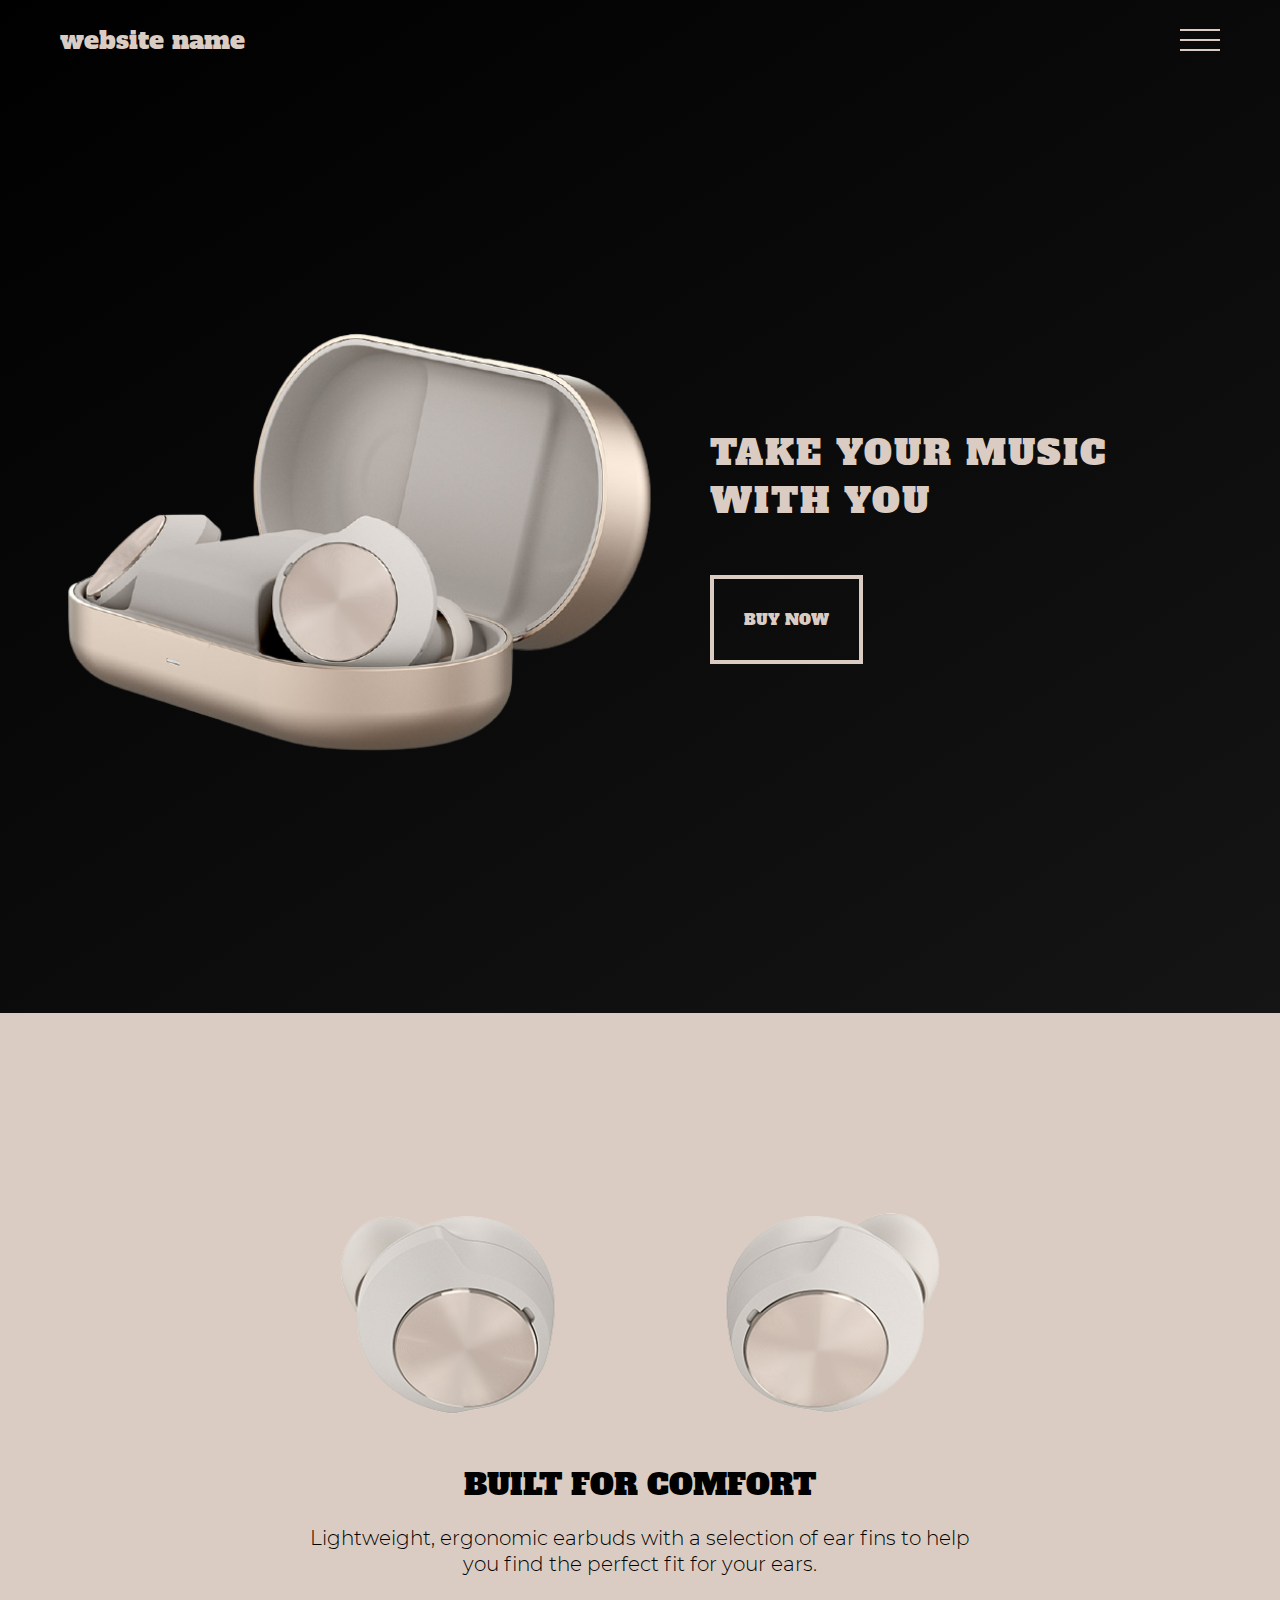
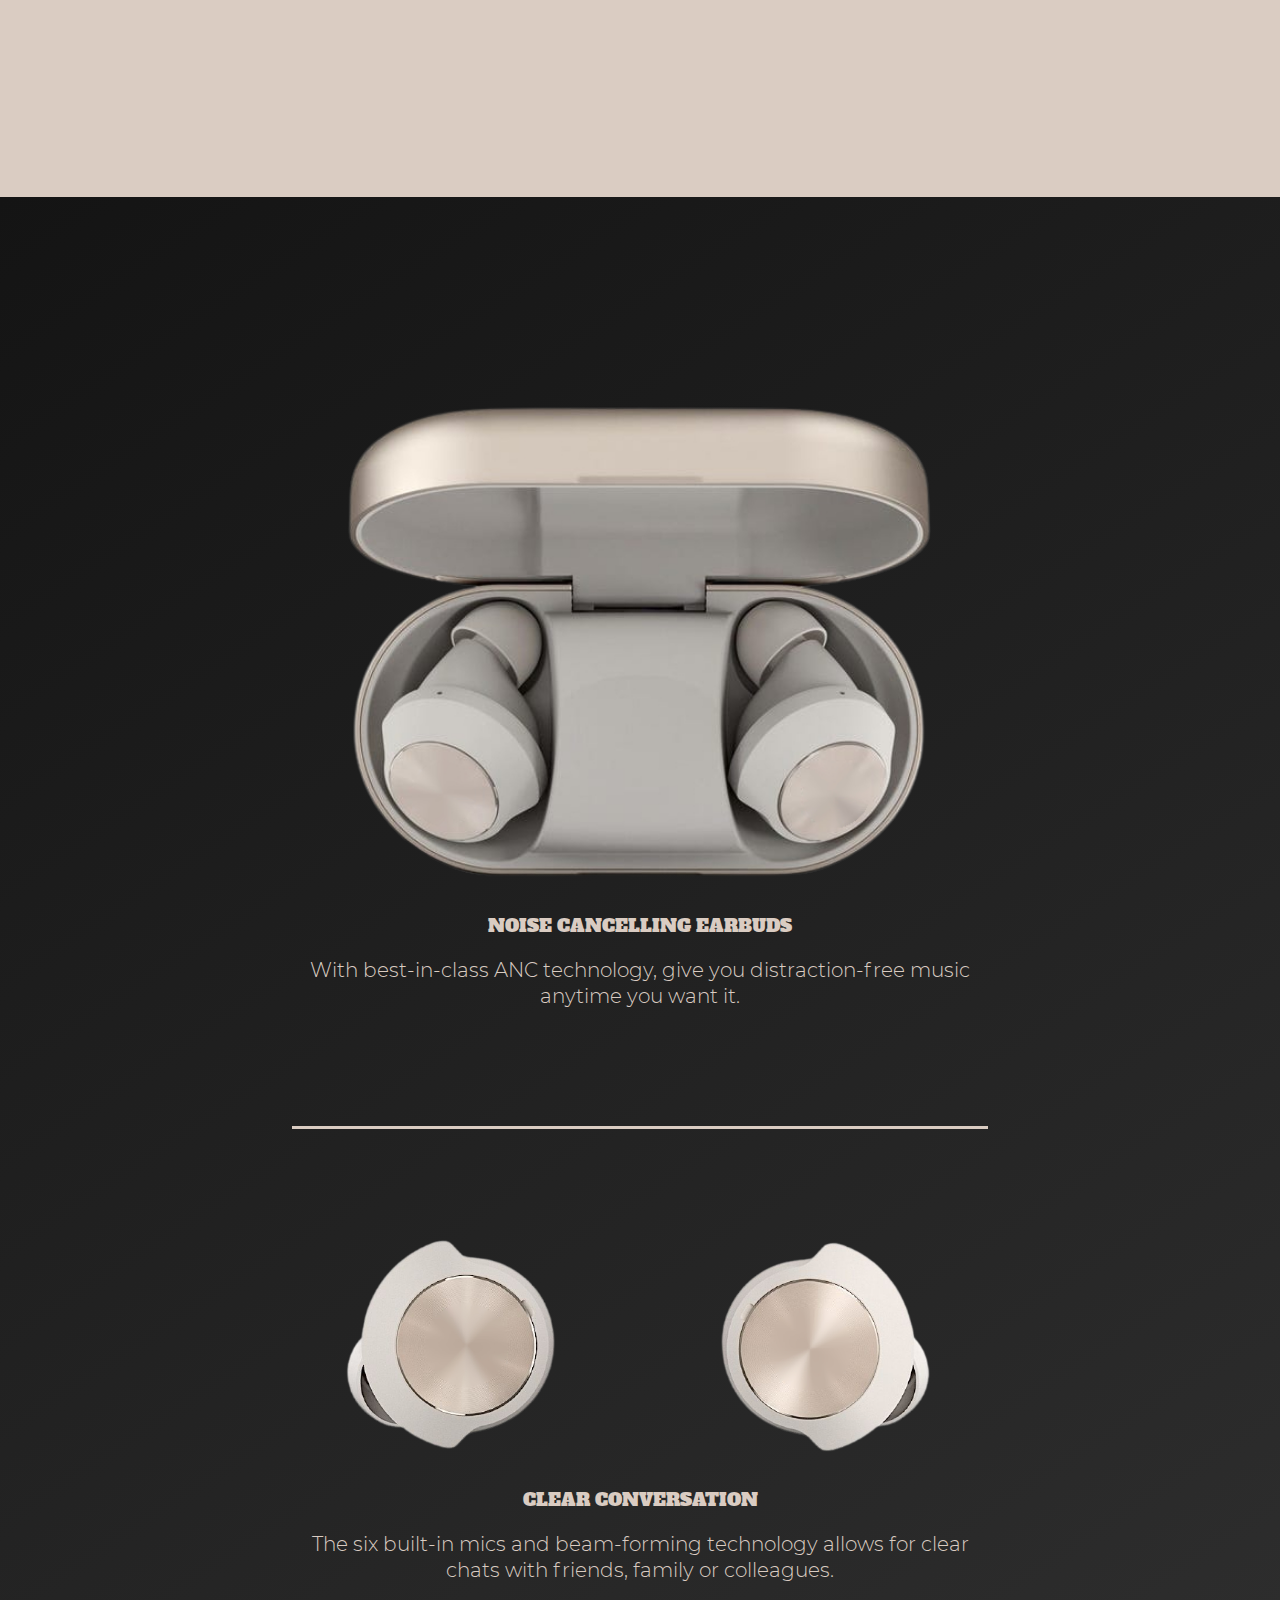
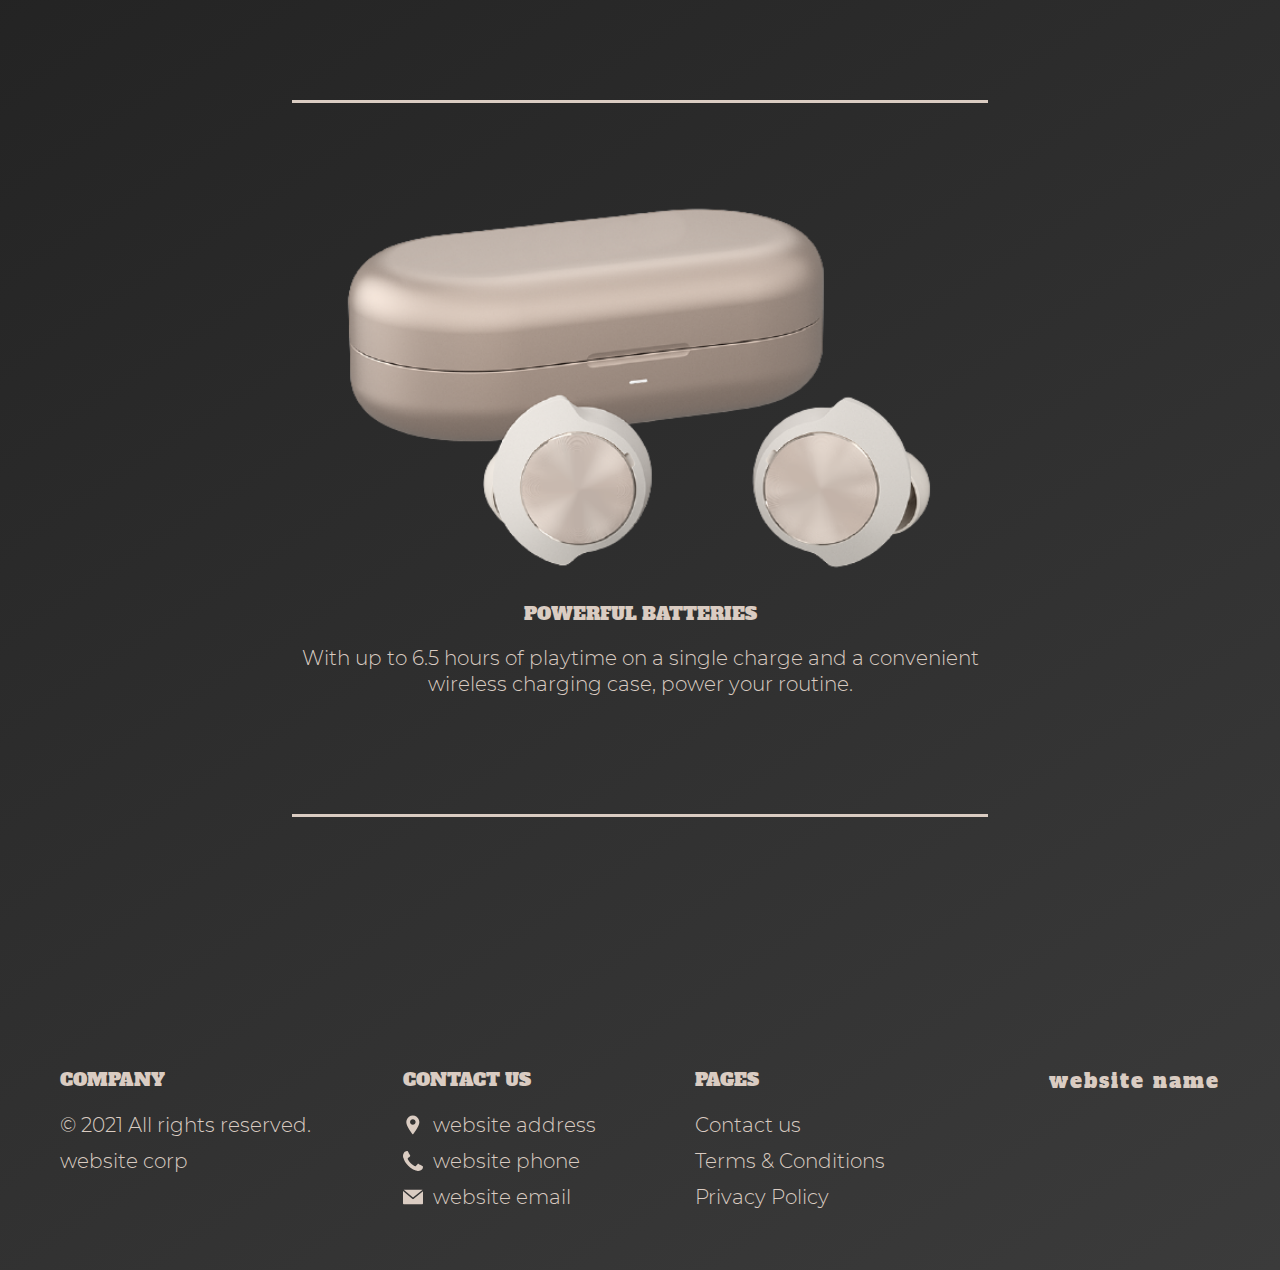
<file: index.html>
<!DOCTYPE html>
<html lang="en">
  <head>
    <meta charset="UTF-8" />
    <meta http-equiv="X-UA-Compatible" content="IE=edge" />
    <meta name="viewport" content="width=device-width, initial-scale=1.0" />
    <link rel="stylesheet" href="./css/style.css" />
    <title></title>
  </head>

  <body>
  
    <div class="main-wrapper">
  
     
      <div class="header__wrapper">
        <header class="header">
          <a href="./index.html" class="logo js_website-name"></a>
          <button class="menu__btn js_menu__btn">
            <span></span>
          </button>
          <div class="menu js_menu">
            <nav class="nav">
              <ul class="nav__list">
                <li class="nav__item">
                  <a href="./index.html" class="nav__link">Home</a>
                </li>
                <li class="nav__item">
                  <a href="./contact.html" class="nav__link">Contact us</a>
                </li>
                <li class="nav__item">
                  <a href="./terms.html" class="nav__link">Terms & Conditions</a>
                </li>
                <li class="nav__item">
                  <a href="./privacy.html" class="nav__link">Privacy Policy</a>
                </li>
              </ul>
            </nav>
          </div>
        </header>
      </div>
  

     
      <div class="hero__wrapper">
          <div class="container">
          <section class="hero">
              <img src="./img/img3.png" alt="" class="img">
              <div class="block">
                <h1 class="title">Take your music <br>with you</h1>
              <a href="./buy.html" class="btn">buy now</a>
              </div>
          </section>
        </div>
        </div>
        <div class="about__wrapper">
          <div class="container">
            <section class="about">
              <img src="./img/img5.png" alt="" class="img">
               <h2 class="sub-title">BUILT FOR COMFORT</h2>
               <p class="text">Lightweight, ergonomic earbuds with a selection of ear fins to help you find the perfect fit for your ears.</p>
           </section>
          </div>
        </div>
        <div class="info__wrapper">
          <div class="container">
          <section class="info">             
           <ul class="list">
               <li class="item">
                <img src="./img/img4.png" alt="" class="img">
                <div class="block">
                  <p class="text bold">NOISE CANCELLING EARBUDS</p>
                  <p class="text">With best-in-class ANC technology, give you distraction-free music anytime you want it.</p>
                </div>
               </li>
               <li class="item">
                <img src="./img/img1.png" alt="" class="img">
                <div class="block">
                  <p class="text bold">CLEAR CONVERSATION</p>
                  <p class="text">The six built-in mics and beam-forming technology allows for clear chats with friends, family or colleagues.</p>
                </div>
               </li>
               <li class="item">
                <img src="./img/img2.png" alt="" class="img">
                <div class="block">
                  <p class="text bold">POWERFUL BATTERIES</p>
                  <p class="text">With up to 6.5 hours of playtime on a single charge and a convenient wireless charging case, power your routine.</p>
                </div>
               </li>
           </ul>
          </section>
        </div>
        </div>
    

     


      <div class="footer__wrapper">
       <div class="container">
          <footer class="footer">
            <ul class="footer__list">
              <li class="footer__item">
                <ul class="footer__sublist">
                  <li class="footer__subitem">
                    <h4 class="footer__title">Company</h4>
                  </li>
                  <li class="footer__subitem">
                    <p class="text footer__text">
                      © 2021 All rights reserved.
                    </p>
                  </li>
                  <li class="footer__subitem">
                    <p class="text footer__text js_website-corp"></p>
                  </li>
                </ul>
              </li>
              <li class="footer__item">
                <ul class="footer__sublist">
                  <li class="footer__subitem">
                    <h4 class="footer__title">Contact us</h4>
                  </li>
                  <li class="footer__subitem footer__icon-box">
                    
                      <img
                        src="./img/placeholder.svg"
                        alt=""
                        class="footer__icon"
                      />
                      <span class="text footer__text js_website-address"></span>
                  </li>
                  <li class="footer__subitem footer__icon-box">
                    
                      <img
                        src="./img/telephone.svg"
                        alt=""
                        class="footer__icon"
                      />
                      <a
                      href=""
                      class="text footer__link js_website-phone"></a>
                  </li>
                  <li class="footer__subitem footer__icon-box">
                    
                      <img src="./img/email.svg" alt="" class="footer__icon" />
                      <a href="" class="text footer__link js_website-email"
                    ></a>
                  </li>
                </ul>
              </li>
              <li class="footer__item">
                <ul class="footer__sublist">
                  <li class="footer__subitem">
                    <h4 class="footer__title">Pages</h4>
                  </li>
                  <li class="footer__subitem footer__icon-box">
                    <a href="./contact.html" class="text footer__link">Contact us</a>
                  </li>
                  <li class="footer__subitem footer__icon-box">
                      <a href="./terms.html" class="text footer__link">Terms & Conditions</a>
                  </li>
                  <li class="footer__subitem footer__icon-box">
                    <a href="./privacy.html" class="text footer__link">Privacy Policy</a>
                  </li>
                </ul>
              </li>
            </ul>
            <a href="./index.html" class="footer__logo-link js_website-name"></a>
          </footer>
        </div>
      </div>
    </div>

 
    <script src="./js/menu.js"></script>
    <script src="./js/website-data.js"></script>
  </body>
</html>
</file>
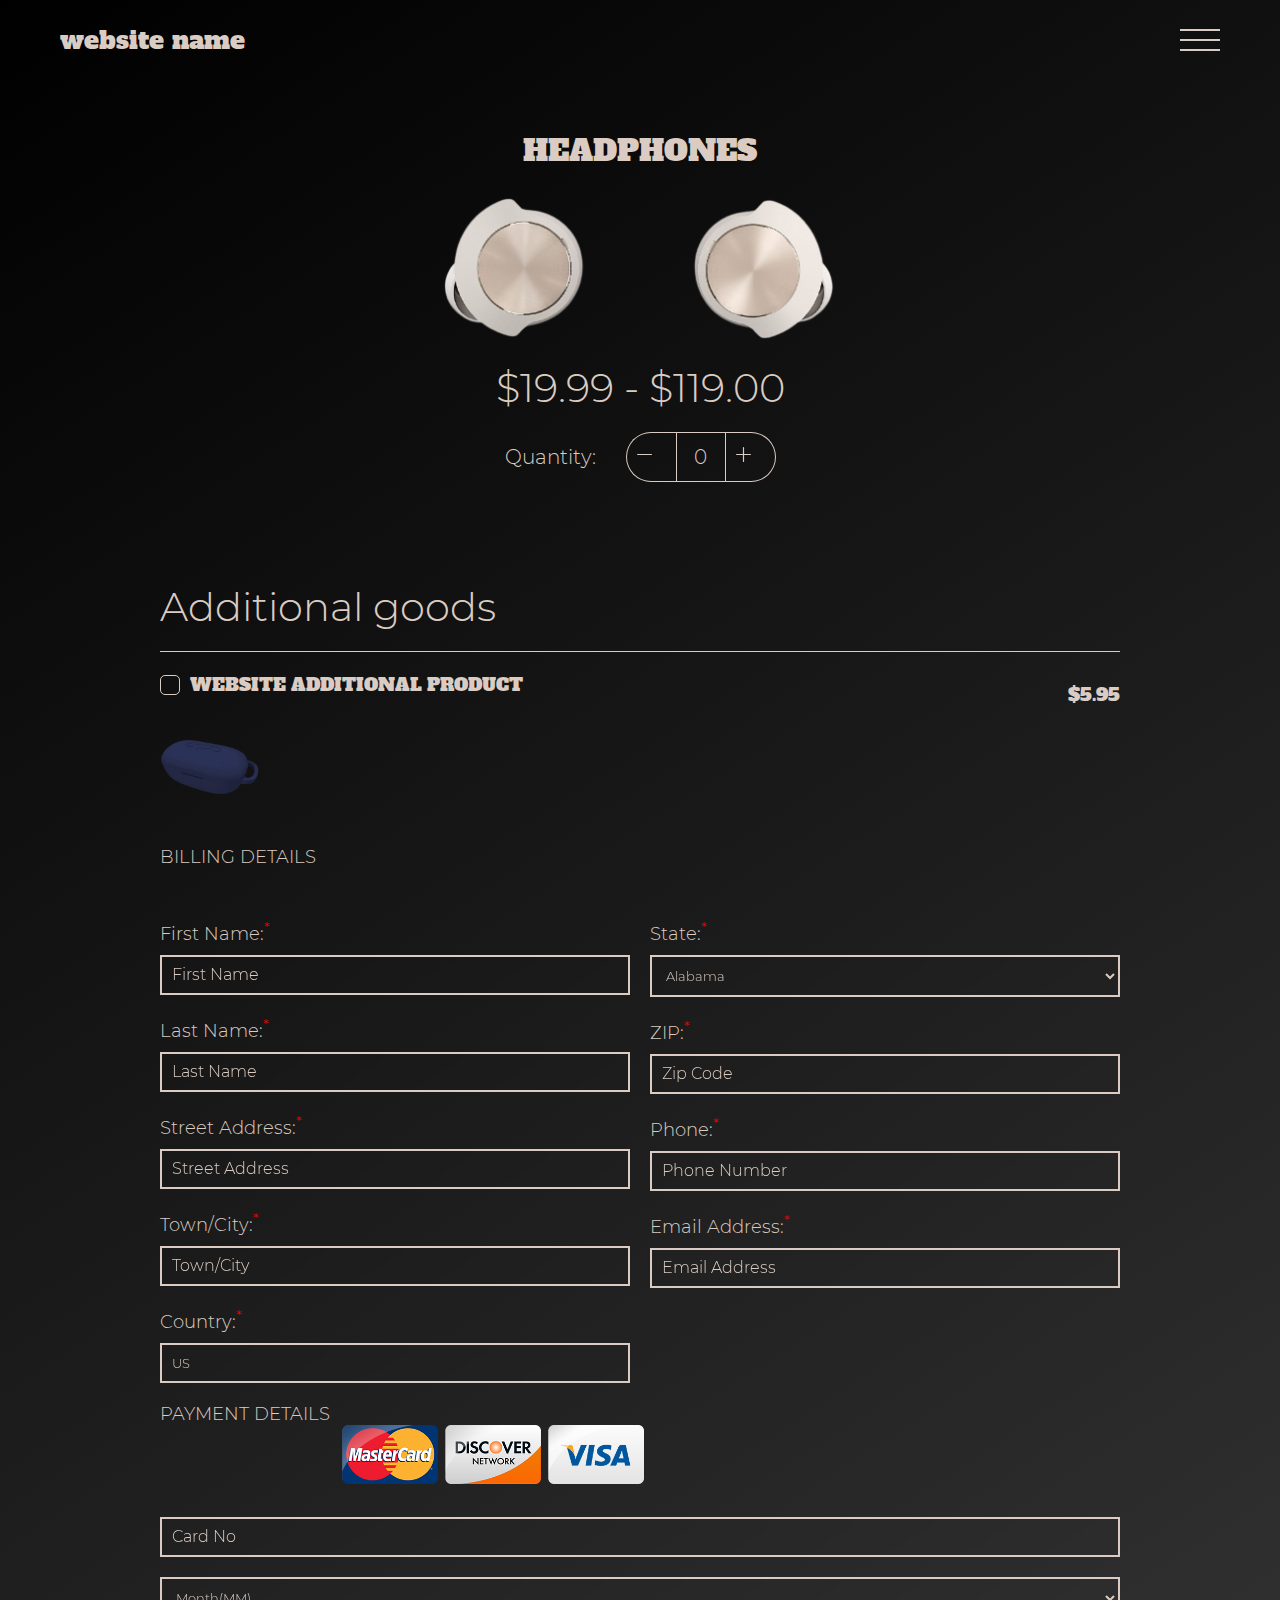
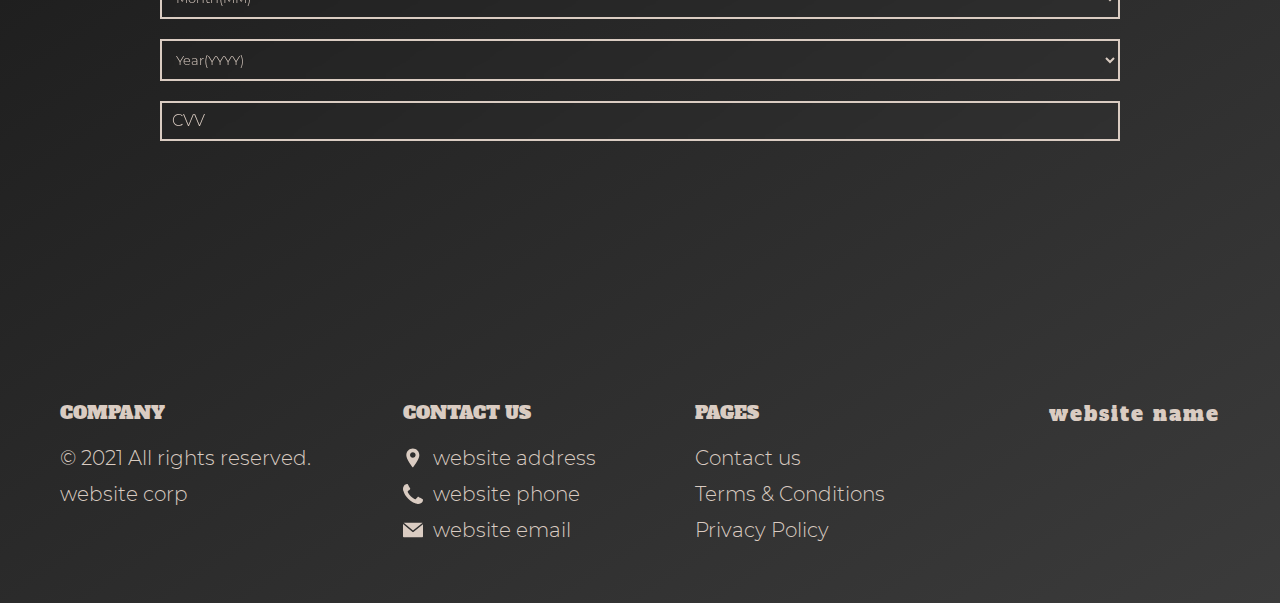
<file: buy.html>
<!DOCTYPE html>
<html lang="en">
  <head>
    <meta charset="UTF-8" />
    <meta http-equiv="X-UA-Compatible" content="IE=edge" />
    <meta name="viewport" content="width=device-width, initial-scale=1.0" />
    <link rel="stylesheet" href="./css/style.css" />
    <title></title>
  </head>

  <body>
  
    <div class="main-wrapper">
      <div class="header__wrapper">
        <header class="header">
          <a href="./index.html" class="logo js_website-name"></a>
          <button class="menu__btn js_menu__btn">
            <span></span>
          </button>
          <div class="menu js_menu">
            <nav class="nav">
              <ul class="nav__list">
                <li class="nav__item">
                  <a href="./index.html" class="nav__link">Home</a>
                </li>
                <li class="nav__item">
                  <a href="./contact.html" class="nav__link">Contact us</a>
                </li>
                <li class="nav__item">
                  <a href="./terms.html" class="nav__link">Terms & Conditions</a>
                </li>
                <li class="nav__item">
                  <a href="./privacy.html" class="nav__link">Privacy Policy</a>
                </li>
              </ul>
            </nav>
          </div>
        </header>
      </div>
      <div class="text-section__wrapper buy__wrapper">
    
        <div class="container">
          <section class="buy">
            <h1 class="sub-title">Headphones</h1>
            <div class="buy__flex">
              <img src="./img/img1.png" class="buy__img" />
              <div class="buy__text-block">
                <h2 class="buy__title">
                  <span style="display: inline-block" class="js_price"
                    >$19.99 - $119.00</span
                  >
                </h2>
                <div id="quantity" class="quantity">
                  <label class="quantity_label"
                    >Quantity:
                    <div class="quantity_label-box">
                      <div
                        class="
                          quantity_label-btn quantity_label-prev
                          js_quantity_prev
                        "
                      >
                        <svg
                          xmlns="http://www.w3.org/2000/svg"
                          xmlns:xlink="http://www.w3.org/1999/xlink"
                          x="0px"
                          y="0px"
                          viewBox="0 0 512 512"
                          style="enable-background: new 0 0 512 512"
                          xml:space="preserve"
                        >
                          <g>
                            <g>
                              <path
                                d="M492,236H20c-11.046,0-20,8.954-20,20c0,11.046,8.954,20,20,20h472c11.046,0,20-8.954,20-20S503.046,236,492,236z"
                              />
                            </g>
                          </g>
                        </svg>
                      </div>
                      <input
                        type="number"
                        class="quantity__input js_quantity"
                        value="0"
                        data-line-id="1"
                        disabled
                      />
                      <div
                        class="
                          quantity_label-btn quantity_label-next
                          js_quantity_next
                        "
                      >
                        <svg
                          xmlns="http://www.w3.org/2000/svg"
                          xmlns:xlink="http://www.w3.org/1999/xlink"
                          x="0px"
                          y="0px"
                          viewBox="0 0 512 512"
                          style="enable-background: new 0 0 512 512"
                          xml:space="preserve"
                        >
                          <g>
                            <g>
                              <path
                                d="M492,236H276V20c0-11.046-8.954-20-20-20c-11.046,0-20,8.954-20,20v216H20c-11.046,0-20,8.954-20,20s8.954,20,20,20h216
			                                    v216c0,11.046,8.954,20,20,20s20-8.954,20-20V276h216c11.046,0,20-8.954,20-20C512,244.954,503.046,236,492,236z"
                              />
                            </g>
                          </g>
                        </svg>
                      </div>
                    </div>
                  </label>
                </div>
              
              </div>
            </div>
            <div class="main-form__wrapper">
              <div class="form__wrapper">
                <div class="form">
                 

                  <div>
                    <h3 class="form__title">Additional goods</h3>
                    
                    <div class="case-block">
                      <div class="checkbox__label-wrap">
                        <div>
                          <input class="checkbox js_additional" type="checkbox" id="additional__checkbox" />
                          <label class="checkbox__label" for="additional__checkbox"><span class="bold js_website-add"></span></label>
                        </div>
                        <div class="label-block">
                          <span class="bold">$5.95</span>
                        </div>
                      </div>
                      <img src="./img/case.png" alt="silicone case" class="silicone_case_img" />
                    </div>


                  </div>
                </div>
              </div>

              <form class="order-form" id="order_form">
                <h3 class="form__subtitle">Billing Details</h3>
                <div class="fl-form">
                  <div class="form_group-flex">
                    <div class="form-group_block">
                      <div class="form-group">
                        <label>
                          <span>First Name:<sup>*</sup></span>
                          <input
                            type="text"
                            class="form-control"
                            name="firstName"
                            placeholder="First Name"
                            value=""
                          />
                        </label>
                      </div>

                      <div class="form-group">
                        <label>
                          <span>Last Name:<sup>*</sup></span>
                          <input
                            type="text"
                            class="form-control"
                            name="lastName"
                            placeholder="Last Name"
                            value=""
                          />
                        </label>
                      </div>

                      <div class="form-group">
                        <label
                          ><span>Street Address:<sup>*</sup></span>
                          <input
                            type="text"
                            class="form-control"
                            name="shippingAddress1"
                            placeholder="Street Address"
                            value=""
                          />
                        </label>
                      </div>
                      <div class="form-group">
                        <label
                          ><span>Town/City:<sup>*</sup></span>
                          <input
                            type="text"
                            class="form-control"
                            name="shippingCity"
                            placeholder="Town/City"
                            value=""
                          />
                        </label>
                      </div>
                      <div class="form-group">
                        <label
                          ><span>Country:<sup>*</sup></span>
                          <input
                            type="text"
                            class="form-control"
                            name="shippingCountry"
                            placeholder="Country"
                            value="US"
                            readonly
                          />
                        </label>
                      </div>
                    </div>
                    <div class="form-group_block">
                      <div class="form-group">
                        <label
                          ><span>State:<sup>*</sup></span></label
                        >

                        <select
                          name="shippingState"
                          id="shipping_state"
                          class="form-control"
                          autocomplete="address-level1"
                          data-placeholder="State / Province"
                          data-input-classes=""
                          placeholder="State / Province"
                          tabindex="-1"
                          aria-hidden="true"
                        >
                          <option value="AL">Alabama</option>
                          <option value="AK">Alaska</option>
                          <option value="AZ">Arizona</option>
                          <option value="AR">Arkansas</option>
                          <option value="CA">California</option>
                          <option value="CO">Colorado</option>
                          <option value="CT">Connecticut</option>
                          <option value="DE">Delaware</option>
                          <option value="DC">District Of Columbia</option>
                          <option value="FL">Florida</option>
                          <option value="GA">Georgia</option>
                          <option value="HI">Hawaii</option>
                          <option value="ID">Idaho</option>
                          <option value="IL">Illinois</option>
                          <option value="IN">Indiana</option>
                          <option value="IA">Iowa</option>
                          <option value="KS">Kansas</option>
                          <option value="KY">Kentucky</option>
                          <option value="LA">Louisiana</option>
                          <option value="ME">Maine</option>
                          <option value="MD">Maryland</option>
                          <option value="MA">Massachusetts</option>
                          <option value="MI">Michigan</option>
                          <option value="MN">Minnesota</option>
                          <option value="MS">Mississippi</option>
                          <option value="MO">Missouri</option>
                          <option value="MT">Montana</option>
                          <option value="NE">Nebraska</option>
                          <option value="NV">Nevada</option>
                          <option value="NH">New Hampshire</option>
                          <option value="NJ">New Jersey</option>
                          <option value="NM">New Mexico</option>
                          <option value="NY">New York</option>
                          <option value="NC">North Carolina</option>
                          <option value="ND">North Dakota</option>
                          <option value="OH">Ohio</option>
                          <option value="OK">Oklahoma</option>
                          <option value="OR">Oregon</option>
                          <option value="PA">Pennsylvania</option>
                          <option value="RI">Rhode Island</option>
                          <option value="SC">South Carolina</option>
                          <option value="SD">South Dakota</option>
                          <option value="TN">Tennessee</option>
                          <option value="TX">Texas</option>
                          <option value="UT">Utah</option>
                          <option value="VT">Vermont</option>
                          <option value="VA">Virginia</option>
                          <option value="WA">Washington</option>
                          <option value="WV">West Virginia</option>
                          <option value="WI">Wisconsin</option>
                          <option value="WY">Wyoming</option>
                        </select>
                      </div>
                      <div class="form-group">
                        <label
                          ><span>ZIP:<sup>*</sup></span>
                          <input
                            type="text"
                            class="form-control"
                            name="shippingZip"
                            placeholder="Zip Code"
                            maxlength="5"
                            onkeyup="javascript:this.value=this.value.replace(/[^0-9]/g,'');"
                            value=""
                          />
                        </label>
                      </div>
                      <div class="form-group">
                        <label
                          ><span>Phone:<sup>*</sup></span>
                          <input
                            type="tel"
                            class="form-control"
                            name="phone"
                            placeholder="Phone Number"
                            data-min-length="10"
                            data-max-length="15"
                            onkeyup="javascript:this.value=this.value.replace(/[^0-9]/g,'');"
                            maxlength="10"
                            value=""
                          />
                        </label>
                      </div>
                      <div class="form-group">
                        <label
                          ><span>Email Address:<sup>*</sup></span>
                          <input
                            type="email"
                            class="form-control"
                            name="email"
                            placeholder="Email Address"
                            value=""
                          />
                        </label>
                      </div>
                    </div>
                  </div>
                  <div class="payment">
                    <div class="payment-header">
                      <label>
                        <span for="radio1"></span>
                        <span class="form__subtitle">Payment Details</span>
                      </label>
                      <div class="img">
                        <img src="./img/mastercard.png" />
                        <img src="./img/discover.png" />
                        <img src="./img/visa.png" />
                      </div>
                    </div>
                    <div class="payment-form">
                      <div class="form-group_block">
                        <div class="form-group">
                          <input
                            type="tel"
                            class="form-control"
                            name="cc_no"
                            maxlength="16"
                            onkeyup="javascript:this.value=this.value.replace(/[^0-9]/g,'');"
                            value=""
                            placeholder="Card No"
                          />
                        </div>

                        <div class="form-group">
                          <select
                            class="form-control"
                            name="cc_month"
                            maxlength="2"
                            placeholder="Month(MM)"
                          >
                            <option value="" selected="selected">
                              Month(MM)
                            </option>
                            <option value="1">01</option>
                            <option value="2">02</option>
                            <option value="3">03</option>
                            <option value="4">04</option>
                            <option value="5">05</option>
                            <option value="6">06</option>
                            <option value="7">07</option>
                            <option value="8">08</option>
                            <option value="9">09</option>
                            <option value="10">10</option>
                            <option value="11">11</option>
                            <option value="12">12</option>
                          </select>
                        </div>
                      </div>
                      <div class="form-group_block">
                        <div class="form-group">
                          <select
                            class="form-control"
                            name="cc_year"
                            maxlength="4"
                            placeholder="Year(YYYY)"
                          >
                            <option value="" selected="selected">
                              Year(YYYY)
                            </option>
                            <option value="2021">2021</option>
                            <option value="2022">2022</option>
                            <option value="2023">2023</option>
                            <option value="2024">2024</option>
                            <option value="2025">2025</option>
                            <option value="2026">2026</option>
                            <option value="2027">2027</option>
                            <option value="2028">2028</option>
                            <option value="2029">2029</option>
                            <option value="2030">2030</option>
                            <option value="2031">2031</option>
                          </select>
                        </div>

                        <div class="form-group">
                          <input
                            type="tel"
                            class="form-control"
                            name="CVV"
                            maxlength="3"
                            onkeyup="javascript:this.value=this.value.replace(/[^0-9]/g,'');"
                            placeholder="CVV"
                            value=""
                          />
                        </div>
                      </div>
                    </div>
                  </div>
                </div>
                <div class="form-btn js_form-btn">
                  <div class="form__title-box js_form__title-box">
                    <p class="bold">Item</p>
                    <p class="bold">Amount</p>
                  </div>
                  <div class="label-block total js_total">
                    <span id="chosen" class="bold"> 
                      <span class="js_bottom-quantity"></span>
                      <span>Headphones</span>
                  </span>
                    <span id="chosen_price" class="bold">$0.00</span>
                  </div>
                  <div id="silicone_case" class="form-pd">
                    <div class="label-block">
                      <span class="bold js_website-add"></span>
                      <span class="bold">$5.95</span>
                    </div>
                  </div>
                  <div id="total_block" class="form-pd js_total_1">
                    <div class="label-block label-block-fl">
                      <span class="bold"> Total</span>
                      <span id="total_1" class="bold">$0.00</span>
                    </div>
                  </div>
                  <br />
                  <br />
                  <div class="bottom-bottom-block js_bottom-bottom-block">
                    <div id="terms">
                      <input class="checkbox" type="checkbox" name="terms_text" id="terms_text" />
                      <label for="terms_text" style="display: inline" class="checkbox__label">
                        <div class="rules">
                          By placing an order with us, you agree to our full
                          <a class="link" href="./terms.html">Terms And Conditions</a>
                          &
                          <a class="link" href="./policy.html">Privacy Policy</a>, which explain that you will be
                          charged
                          <span id="terms_price">$0.00</span><span id="express_terms">
                            + $5.95 <span class="js_website-add"></span>
                          </span>
                          = <span id="total_2"> $0.00 </span><span id="handling">
                            (No Shipping and handling costs, via USPS)</span>. To cancel your order, please call our Customer
                          Service toll free number at <a href="" class="link js_website-phone"></a> or email us
                          at
                          <a href="" class="link js_website-email"></a>
                          You will see a charge from <span class="js_website-desc"></span> on
                          your bank statement. Our Customer Service department
                          reserves the right to offer promo codes for varied
                          price points.
                        </div>
                      </label>
                    </div>
                    <br />
                    <button
                      type="submit"
                      id="place_order"
                      class="btn hero__link form__btn"
                    >Place order</button>
                  </div>
                </div>
              </form>
            </div>
          </section>
        </div>
      </div>
    <div class="footer__wrapper">
      <div class="container">
        <footer class="footer">
          <ul class="footer__list">
            <li class="footer__item">
              <ul class="footer__sublist">
                <li class="footer__subitem">
                  <h4 class="footer__title">Company</h4>
                </li>
                <li class="footer__subitem">
                  <p class="text footer__text">
                    © 2021 All rights reserved.
                  </p>
                </li>
                <li class="footer__subitem">
                  <p class="text footer__text js_website-corp"></p>
                </li>
              </ul>
            </li>
            <li class="footer__item">
              <ul class="footer__sublist">
                <li class="footer__subitem">
                  <h4 class="footer__title">Contact us</h4>
                </li>
                <li class="footer__subitem footer__icon-box">
                  
                    <img
                      src="./img/placeholder.svg"
                      alt=""
                      class="footer__icon"
                    />
                    <span class="text footer__text js_website-address"></span>
                </li>
                <li class="footer__subitem footer__icon-box">
                  
                    <img
                      src="./img/telephone.svg"
                      alt=""
                      class="footer__icon"
                    />
                    <a
                    href=""
                    class="text footer__link js_website-phone"></a>
                </li>
                <li class="footer__subitem footer__icon-box">
                  
                    <img src="./img/email.svg" alt="" class="footer__icon" />
                    <a href="" class="text footer__link js_website-email"
                  ></a>
                </li>
              </ul>
            </li>
            <li class="footer__item">
              <ul class="footer__sublist">
                <li class="footer__subitem">
                  <h4 class="footer__title">Pages</h4>
                </li>
                <li class="footer__subitem footer__icon-box">
                  <a href="./contact.html" class="text footer__link">Contact us</a>
                </li>
                <li class="footer__subitem footer__icon-box">
                    <a href="./terms.html" class="text footer__link">Terms & Conditions</a>
                </li>
                <li class="footer__subitem footer__icon-box">
                  <a href="./privacy.html" class="text footer__link">Privacy Policy</a>
                </li>
              </ul>
            </li>
          </ul>
          <a href="./index.html" class="footer__logo-link js_website-name"></a>
        </footer>
      </div>
    </div>
  </div>

    <script src="./js/form.js"></script>
    <script src="./js/menu.js"></script>
    <script src="./js/website-data.js"></script>
  </body>
</html>
</file>
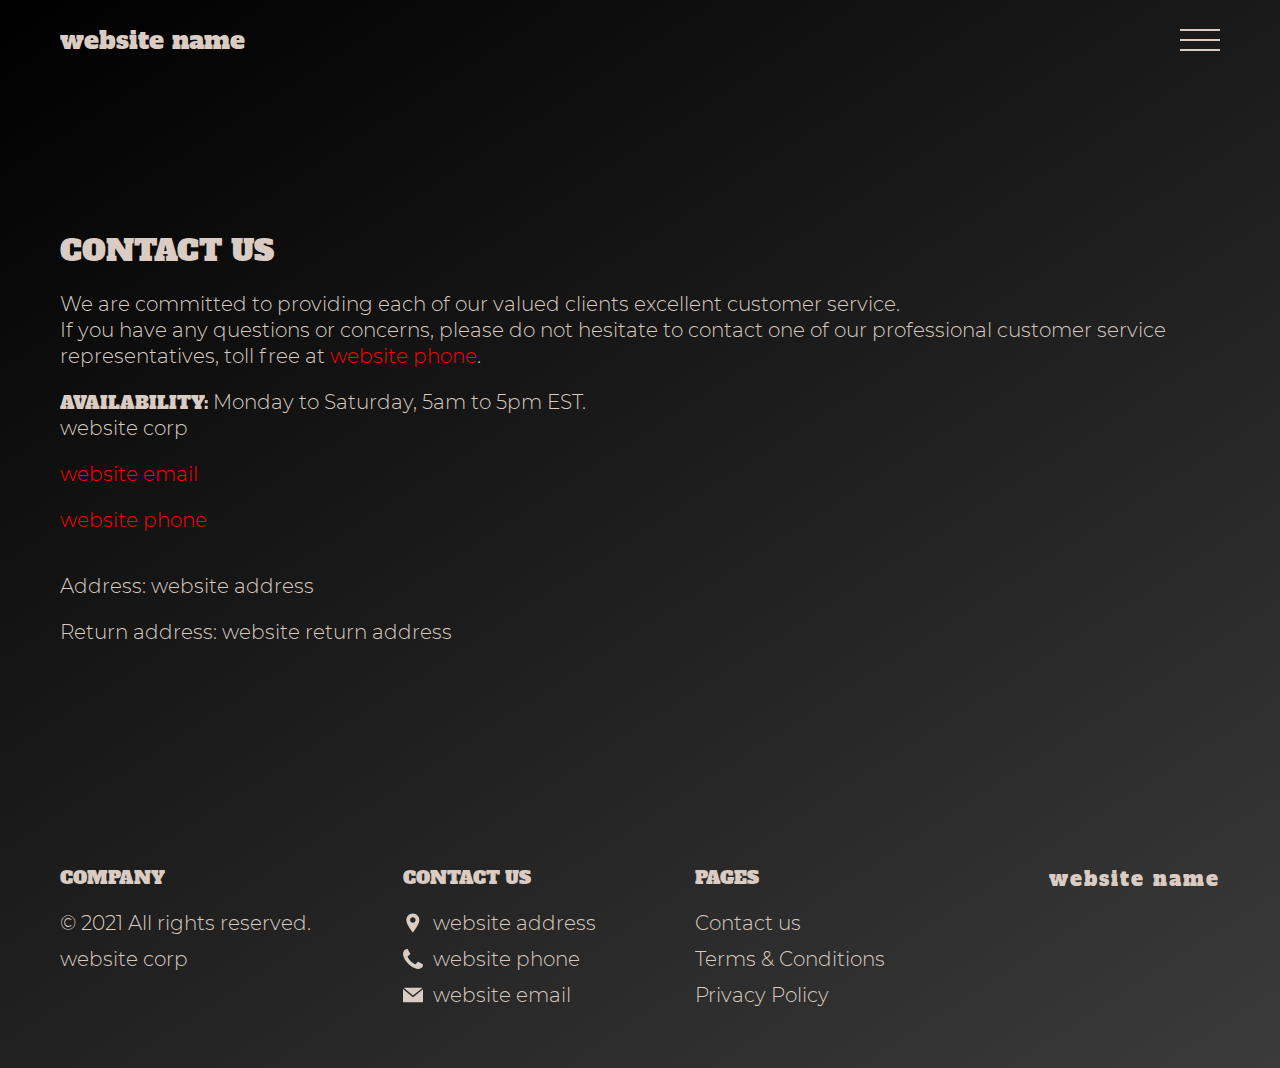
<file: contact.html>
<!DOCTYPE html>
<html lang="en">
  <head>
    <meta charset="UTF-8" />
    <meta http-equiv="X-UA-Compatible" content="IE=edge" />
    <meta name="viewport" content="width=device-width, initial-scale=1.0" />
    <link rel="stylesheet" href="./css/style.css" />
    <title></title>
  </head>

  <body>
   
    <div class="main-wrapper">

   
    <div class="header__wrapper">
      <header class="header">
        <a href="./index.html" class="logo js_website-name"></a>
        <button class="menu__btn js_menu__btn">
          <span></span>
        </button>
        <div class="menu js_menu">
          <nav class="nav">
            <ul class="nav__list">
              <li class="nav__item">
                <a href="./index.html" class="nav__link">Home</a>
              </li>
              <li class="nav__item">
                <a href="./contact.html" class="nav__link">Contact us</a>
              </li>
              <li class="nav__item">
                <a href="./terms.html" class="nav__link">Terms & Conditions</a>
              </li>
              <li class="nav__item">
                <a href="./privacy.html" class="nav__link">Privacy Policy</a>
              </li>
            </ul>
          </nav>
        </div>
      </header>
    </div>
      <div class="text-section__wrapper">


        <div class="container">
          <section class="text-section">
            <h1 class="sub-title">Contact us</h1>
            <p class="text">
              We are committed to providing each of our valued clients excellent
              customer service. <br />If you have any questions or concerns,
              please do not hesitate to contact one of our professional customer
              service representatives, toll free at <a href="" class="link js_website-phone"></a>.
            </p>
            <p class="text">
              <span class="bold">Availability:</span> Monday to Saturday, 5am to
              5pm EST. <br /><span class="js_website-corp"></span>
            </p>
            <div class="contact__link-box">
             <p>
              <a
              class="text link contact__link footer__icon-box js_website-email"
              target="_blank"
              href=""
              ></a
            >
             </p>
              <p>
                <a
                class="text link contact__link footer__icon-box js_website-phone"
                target="_blank"
                href=""
                ></a
              >
              </p>
            </div>
  
            <p class="text">Address: <span class="text js_website-address"></span></p>
            <p class="text">Return address: <span class="text js_website-return-address"></span></p>
          </section>
        </div>
      </div>
      <div class="footer__wrapper">
        <div class="container">
          <footer class="footer">
            <ul class="footer__list">
              <li class="footer__item">
                <ul class="footer__sublist">
                  <li class="footer__subitem">
                    <h4 class="footer__title">Company</h4>
                  </li>
                  <li class="footer__subitem">
                    <p class="text footer__text">
                      © 2021 All rights reserved.
                    </p>
                  </li>
                  <li class="footer__subitem">
                    <p class="text footer__text js_website-corp"></p>
                  </li>
                </ul>
              </li>
              <li class="footer__item">
                <ul class="footer__sublist">
                  <li class="footer__subitem">
                    <h4 class="footer__title">Contact us</h4>
                  </li>
                  <li class="footer__subitem footer__icon-box">
                    
                      <img
                        src="./img/placeholder.svg"
                        alt=""
                        class="footer__icon"
                      />
                      <span class="text footer__text js_website-address"></span>
                  </li>
                  <li class="footer__subitem footer__icon-box">
                    
                      <img
                        src="./img/telephone.svg"
                        alt=""
                        class="footer__icon"
                      />
                      <a
                      href=""
                      class="text footer__link js_website-phone"></a>
                  </li>
                  <li class="footer__subitem footer__icon-box">
                    
                      <img src="./img/email.svg" alt="" class="footer__icon" />
                      <a href="" class="text footer__link js_website-email"
                    ></a>
                  </li>
                </ul>
              </li>
              <li class="footer__item">
                <ul class="footer__sublist">
                  <li class="footer__subitem">
                    <h4 class="footer__title">Pages</h4>
                  </li>
                  <li class="footer__subitem footer__icon-box">
                    <a href="./contact.html" class="text footer__link">Contact us</a>
                  </li>
                  <li class="footer__subitem footer__icon-box">
                      <a href="./terms.html" class="text footer__link">Terms & Conditions</a>
                  </li>
                  <li class="footer__subitem footer__icon-box">
                    <a href="./privacy.html" class="text footer__link">Privacy Policy</a>
                  </li>
                </ul>
              </li>
            </ul>
            <a href="./index.html" class="footer__logo-link js_website-name"></a>
          </footer>
        </div>
      </div>
    </div>
    <script src="./js/menu.js"></script>
    <script src="./js/website-data.js"></script>
  </body>
</html>
</file>
<file: css/style.css>
@import './fonts.css';
@import './vars.css';
@import './utils.css';
@import './header.css';
@import './footer.css';
@import './hero.css';
@import './about.css';
@import './info.css';
@import './contact.css';
@import './text-section.css';
@import './buy.css';
</file>
